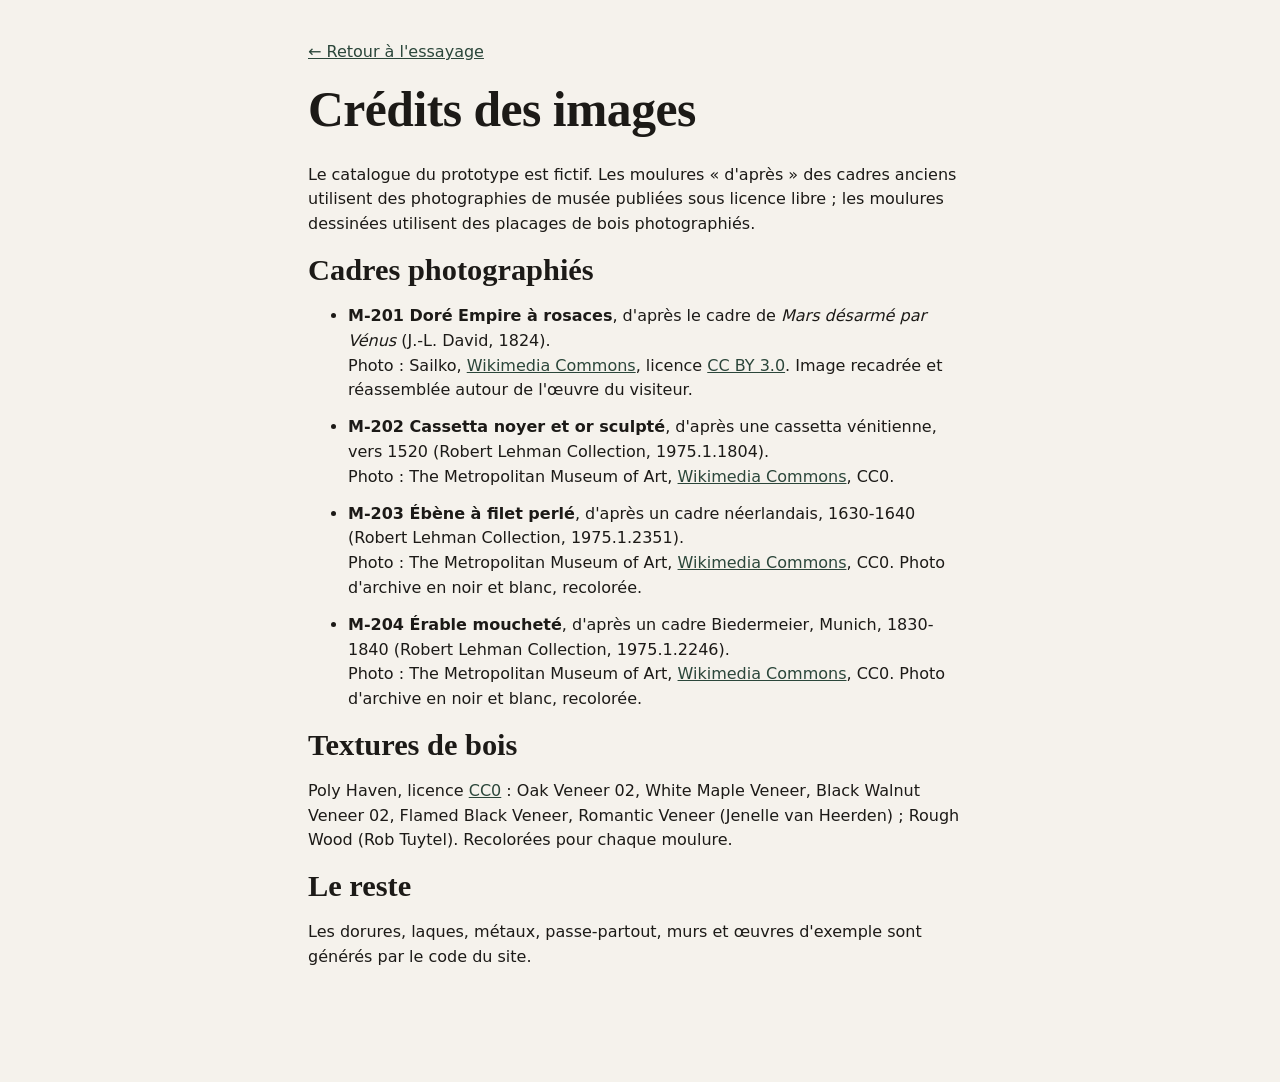
<file: credits.html>
<!doctype html>
<html lang="fr">
<head>
  <meta charset="utf-8">
  <meta name="viewport" content="width=device-width, initial-scale=1">
  <title>Crédits des images</title>
  <link rel="stylesheet" href="css/style.css?v=20261021e">
  <style>
    .credits { max-width: 760px; margin: 40px auto; }
    .credits li { margin-bottom: 12px; }
    .credits small { color: var(--doux); }
  </style>
</head>
<body>
  <main class="credits">
    <p><a href="./">← Retour à l'essayage</a></p>
    <h1>Crédits des images</h1>
    <p>Le catalogue du prototype est fictif. Les moulures « d'après » des cadres anciens utilisent des photographies de musée publiées sous licence libre ; les moulures dessinées utilisent des placages de bois photographiés.</p>

    <h2>Cadres photographiés</h2>
    <ul>
      <li><strong>M-201 Doré Empire à rosaces</strong>, d'après le cadre de <em>Mars désarmé par Vénus</em> (J.-L. David, 1824).<br>
        Photo : Sailko, <a href="https://commons.wikimedia.org/wiki/File:Jacques-louis_david,_marte_disarmato_da_venere,_1824,_picture_frame.png">Wikimedia Commons</a>, licence <a href="https://creativecommons.org/licenses/by/3.0/deed.fr">CC BY 3.0</a>. Image recadrée et réassemblée autour de l'œuvre du visiteur.</li>
      <li><strong>M-202 Cassetta noyer et or sculpté</strong>, d'après une cassetta vénitienne, vers 1520 (Robert Lehman Collection, 1975.1.1804).<br>
        Photo : The Metropolitan Museum of Art, <a href="https://commons.wikimedia.org/wiki/File:Cassetta_frame_MET_DP205952.jpg">Wikimedia Commons</a>, CC0.</li>
      <li><strong>M-203 Ébène à filet perlé</strong>, d'après un cadre néerlandais, 1630-1640 (Robert Lehman Collection, 1975.1.2351).<br>
        Photo : The Metropolitan Museum of Art, <a href="https://commons.wikimedia.org/wiki/File:Cassetta_frame_MET_86PP_249R2M.jpg">Wikimedia Commons</a>, CC0. Photo d'archive en noir et blanc, recolorée.</li>
      <li><strong>M-204 Érable moucheté</strong>, d'après un cadre Biedermeier, Munich, 1830-1840 (Robert Lehman Collection, 1975.1.2246).<br>
        Photo : The Metropolitan Museum of Art, <a href="https://commons.wikimedia.org/wiki/File:Biedermeier_frame_MET_86QQ_267R2.jpg">Wikimedia Commons</a>, CC0. Photo d'archive en noir et blanc, recolorée.</li>
    </ul>

    <h2>Textures de bois</h2>
    <p>Poly Haven, licence <a href="https://polyhaven.com/license">CC0</a> : Oak Veneer 02, White Maple Veneer, Black Walnut Veneer 02, Flamed Black Veneer, Romantic Veneer (Jenelle van Heerden) ; Rough Wood (Rob Tuytel). Recolorées pour chaque moulure.</p>

    <h2>Le reste</h2>
    <p>Les dorures, laques, métaux, passe-partout, murs et œuvres d'exemple sont générés par le code du site.</p>
  </main>
</body>
</html>
</file>
<file: css/style.css>
:root {
  --fond: #f5f2ec;
  --carte: #fffdf9;
  --encre: #1c1a17;
  --doux: #57524a;          /* texte secondaire : contraste ≥ 7:1 sur le fond */
  --ligne: #ddd6ca;
  --ligne-forte: #b9b0a1;
  --accent: #2b463a;
  --accent-fonce: #1f3329;
  --accent-clair: #e2ebe5;
  --alerte: #8a3b12;
  --alerte-fond: #fbeee4;
  --rayon: 12px;
  --titre: "Cormorant Garamond", Georgia, "Times New Roman", serif;
  --texte: Inter, system-ui, -apple-system, "Segoe UI", sans-serif;
}

* { box-sizing: border-box; }
html { -webkit-text-size-adjust: 100%; scroll-behavior: smooth; }
body { margin: 0; background: var(--fond); color: var(--encre); font: 16px/1.55 var(--texte); }
[hidden] { display: none !important; }
h1, h2, h3 { font-family: var(--titre); font-weight: 600; line-height: 1.15; margin: 0 0 .5em; }
h1 { font-size: clamp(2rem, 4.6vw, 3.1rem); letter-spacing: -0.01em; }
h2 { font-size: clamp(1.5rem, 2.6vw, 1.9rem); }
h3 { font-size: 1.3rem; }
button, input, select, textarea { font: inherit; color: inherit; }
a { color: var(--accent); }
:focus-visible { outline: 3px solid var(--accent); outline-offset: 2px; }
.cache-visuel { position: absolute; width: 1px; height: 1px; opacity: 0; pointer-events: none; }
.facultatif { font-weight: 400; color: var(--doux); font-size: .9em; }
.aide { color: var(--doux); font-size: .88rem; margin: 8px 0 0; }
.erreur { color: var(--alerte); font-size: .9rem; font-weight: 500; margin: 8px 0 0; }
.erreur::before { content: "⚠ "; }

/* ---- en-tête et étapes ---- */
.entete {
  display: flex; align-items: center; justify-content: space-between;
  padding: 16px clamp(16px, 4vw, 48px); border-bottom: 1px solid var(--ligne);
}
.marque { display: flex; align-items: baseline; gap: 10px; flex-wrap: wrap; }
.marque-nom { font-family: var(--titre); font-size: 1.4rem; font-weight: 600; }
.marque-client { color: var(--doux); font-size: .88rem; }
.badge { font-size: .74rem; letter-spacing: .08em; text-transform: uppercase; border: 1px solid var(--ligne-forte); border-radius: 99px; padding: 3px 10px; color: var(--doux); }

.etapes-nav { padding: 12px clamp(16px, 4vw, 48px); border-bottom: 1px solid var(--ligne); background: var(--carte); }
.etapes-nav ol { list-style: none; margin: 0 auto; padding: 0; display: flex; gap: 6px; max-width: 1240px; overflow-x: auto; }
.etapes-nav li { display: flex; align-items: center; }
.etapes-nav li + li::before { content: "→"; color: var(--ligne-forte); margin: 0 8px 0 2px; }
.etapes-nav button {
  display: inline-flex; align-items: center; gap: 8px; white-space: nowrap;
  background: none; border: none; padding: 6px 8px; border-radius: 8px; cursor: pointer; font-size: .95rem; color: var(--doux);
}
.etapes-nav button:disabled { cursor: default; opacity: .55; }
.etapes-nav .num {
  display: inline-grid; place-items: center; width: 24px; height: 24px; border-radius: 50%;
  border: 1.5px solid currentColor; font-size: .8rem; font-weight: 600;
}
.etapes-nav button[aria-current=step] { color: var(--encre); font-weight: 600; }
.etapes-nav button[aria-current=step] .num { background: var(--accent); border-color: var(--accent); color: #fff; }
.etapes-nav button.fait .num { background: var(--accent-clair); border-color: var(--accent); color: var(--accent); }

.alerte { margin: 16px clamp(16px, 4vw, 48px) 0; padding: 12px 16px; border-radius: var(--rayon); background: var(--alerte-fond); color: var(--alerte); border: 1px solid #f0d2bd; }

main { padding: 0 clamp(16px, 4vw, 48px) 56px; max-width: 1240px; margin: 0 auto; }

/* ---- boutons ---- */
.principal, .secondaire, .lien, .outil { cursor: pointer; transition: background .15s, border-color .15s, color .15s; }
.principal { background: var(--accent); color: #fff; border: 1.5px solid var(--accent); border-radius: 99px; padding: 11px 22px; font-weight: 600; }
.principal:hover { background: var(--accent-fonce); border-color: var(--accent-fonce); }
.principal:disabled { opacity: .6; cursor: wait; }
.principal.grand { padding: 14px 28px; font-size: 1.05rem; }
.secondaire { background: var(--carte); border: 1.5px solid var(--encre); border-radius: 99px; padding: 10px 20px; font-weight: 500; }
.secondaire:hover { background: var(--encre); color: var(--fond); }
.lien { background: none; border: none; padding: 4px 0; color: var(--accent); text-decoration: underline; text-underline-offset: 3px; font-weight: 500; }
.outil { background: rgba(255,253,249,.95); border: 1px solid var(--ligne-forte); border-radius: 99px; padding: 7px 14px; font-size: .9rem; font-weight: 500; }
.outil:hover { border-color: var(--accent); color: var(--accent); }

/* ---- puces de choix : la sélection se voit par un ✓, pas seulement par la couleur ---- */
.choix { display: flex; flex-wrap: wrap; gap: 8px; }
.choix button {
  display: inline-flex; align-items: center; gap: 7px; cursor: pointer; text-align: left;
  background: var(--carte); border: 1.5px solid var(--ligne-forte); border-radius: 99px; padding: 7px 14px; font-size: .92rem;
}
.choix button:hover { border-color: var(--accent); }
.choix button[aria-pressed=true] { background: var(--accent); border-color: var(--accent); color: #fff; font-weight: 500; }
.choix button[aria-pressed=true]::before { content: "✓"; font-weight: 700; }
.choix button:disabled { opacity: .45; cursor: not-allowed; }
.choix .teinte { width: 14px; height: 14px; border-radius: 50%; border: 1px solid rgba(0,0,0,.25); flex: none; }
.choix .detail { font-size: .8rem; opacity: .8; }
.choix .largeur-ex { width: 26px; height: 20px; border: 0 solid #3a3631; flex: none; background: #e9e2d4; }
.choix button[aria-pressed=true] .largeur-ex { border-color: #fff; }
/* murs : pastilles rondes, la sélection porte un ✓ dessiné dessus */
.choix.murs button { width: 38px; height: 38px; padding: 0; border-radius: 50%; justify-content: center; border: 1.5px solid rgba(0,0,0,.25); }
.choix.murs button[aria-pressed=true] { box-shadow: 0 0 0 2px var(--carte), 0 0 0 4px var(--accent); border-color: rgba(0,0,0,.25); }
.choix.murs button[aria-pressed=true]::before { content: "✓"; color: #fff; text-shadow: 0 0 3px rgba(0,0,0,.9); font-size: 1rem; }

/* ---- 1. Votre œuvre ---- */
.etape-oeuvre { max-width: 760px; margin: 0 auto; padding-top: clamp(28px, 6vw, 64px); }
.intro { text-align: center; margin-bottom: 26px; }
.chapeau { color: var(--doux); font-size: 1.1rem; margin: 0; }

.zone {
  position: relative; border: 2px dashed var(--ligne-forte); border-radius: 18px; background: var(--carte);
  min-height: 300px; display: flex; align-items: center; justify-content: center; overflow: hidden; transition: border-color .15s, background .15s;
}
.zone.survol { border-color: var(--accent); background: #f4f8f5; }
.zone.pleine { border-style: solid; border-color: var(--ligne); background: #ece8e1; }
.zone-vide { display: flex; flex-direction: column; align-items: center; gap: 14px; padding: 40px 20px; text-align: center; }
.zone-icone { width: 54px; height: 54px; color: var(--accent); }
.zone-aide { color: var(--doux); font-size: .9rem; margin: 0; }
.zone-image { position: relative; width: 100%; display: flex; justify-content: center; align-items: center; padding: 24px 16px 70px; }
.zone-image canvas { display: block; max-width: 100%; box-shadow: 0 8px 26px rgba(0,0,0,.18); background: #fff; }
.zone-outils { position: absolute; left: 0; right: 0; bottom: 16px; display: flex; justify-content: center; gap: 10px; }
.zone-depot {
  position: absolute; inset: 0; display: none; align-items: center; justify-content: center;
  background: rgba(43,70,58,.88); color: #fff; font-size: 1.2rem; font-weight: 600;
}
.zone.survol .zone-depot { display: flex; }
@media (hover: none) { .si-souris { display: none; } }

.exemples { display: flex; flex-wrap: wrap; gap: 6px 14px; justify-content: center; align-items: center; margin-top: 12px; font-size: .9rem; color: var(--doux); }

.oeuvre-details { margin-top: 28px; display: flex; flex-direction: column; gap: 22px; }
.bloc { border: none; padding: 0; margin: 0; }
.bloc legend, .bloc-titre { display: block; font-weight: 600; margin-bottom: 10px; padding: 0; font-size: 1rem; }
.pref .bloc-titre { font-size: .92rem; margin-bottom: 8px; }
.champ { display: flex; flex-direction: column; gap: 6px; }
.champ > span:first-child { font-size: .88rem; color: var(--doux); font-weight: 500; }
input[type=number], input[type=text], input[type=email], input[type=tel], select, textarea {
  background: var(--carte); border: 1.5px solid var(--ligne-forte); border-radius: 10px; padding: 10px 12px; width: 100%;
}
input:focus, textarea:focus, select:focus { border-color: var(--accent); }
input[aria-invalid=true] { border-color: var(--alerte); }
.dims { display: flex; align-items: flex-end; gap: 10px; max-width: 420px; }
.dims .champ { flex: 1; }
.fois { padding-bottom: 10px; color: var(--doux); }
.unite { display: flex; align-items: center; gap: 6px; color: var(--doux); }

.envies { background: var(--carte); border: 1px solid var(--ligne); border-radius: 16px; }
.envies > summary {
  display: flex; align-items: center; justify-content: space-between; gap: 10px; cursor: pointer; list-style: none;
  padding: 16px 20px; font-weight: 600;
}
.envies > summary::-webkit-details-marker { display: none; }
.envies > summary::after { content: "+"; font-size: 1.4rem; font-weight: 400; color: var(--accent); margin-left: auto; }
.envies[open] > summary::after { content: "−"; }
.pastille-compte { background: var(--accent); color: #fff; border-radius: 99px; font-size: .78rem; padding: 2px 9px; font-weight: 600; }
.envies-corps { padding: 0 20px 20px; display: flex; flex-direction: column; gap: 18px; }
.envies-corps > .aide { margin: 0; }

details.plus > summary { cursor: pointer; font-weight: 500; color: var(--accent); padding: 6px 0; }
details.plus[open] > summary { margin-bottom: 12px; }
details.plus > .pref, details.plus > .champ { margin-bottom: 16px; }
.pref-texte textarea { resize: vertical; min-height: 64px; }
.compte { align-self: flex-end; color: var(--doux); font-size: .8rem; }

.lancer { display: flex; justify-content: center; }
.note { text-align: center; color: var(--doux); font-size: .86rem; margin: 22px auto 0; max-width: 620px; }

/* ---- 2. Vos encadrements ---- */
.etape-encadrements { padding-top: 28px; }
.resultat { display: grid; grid-template-columns: minmax(0, 1.35fr) minmax(320px, 1fr); gap: clamp(20px, 3vw, 40px); align-items: start; }
/* sans min-width: 0, une colonne de grille garde la largeur de son canvas et déborde */
.col-apercu, .col-panneau, .demande > * { min-width: 0; }
.apercu-colle { position: sticky; top: 16px; }
.apercu {
  position: relative; display: flex; justify-content: center; align-items: center; min-height: 360px;
  background: var(--carte); border: 1px solid var(--ligne); border-radius: 16px; overflow: hidden; padding: 10px;
}
.apercu canvas { display: block; max-width: 100%; border-radius: 8px; }
/* le rendu fixe une hauteur en ligne : quand la largeur est bridée, la hauteur doit suivre */
.apercu canvas, .zone-image canvas, .carte-vue canvas, .demande-resume canvas { height: auto !important; }
.simulation { color: var(--doux); font-size: .84rem; margin: 10px 2px 0; }
.chargement {
  position: absolute; inset: 0; background: rgba(245,242,236,.88); display: flex; flex-direction: column;
  align-items: center; justify-content: center; gap: 18px; padding: 20px;
}
.barre { width: min(280px, 80%); height: 4px; background: var(--ligne); border-radius: 4px; overflow: hidden; }
.barre span { display: block; height: 100%; width: 35%; background: var(--accent); border-radius: 4px; animation: glisse 1.3s ease-in-out infinite; }
@keyframes glisse { 0% { transform: translateX(-100%); } 100% { transform: translateX(290%); } }
.etapes-calcul { list-style: none; margin: 0; padding: 0; display: flex; flex-direction: column; gap: 6px; font-size: .95rem; color: var(--doux); }
.etapes-calcul li::before { content: "○ "; }
.etapes-calcul li.encours { color: var(--encre); font-weight: 600; }
.etapes-calcul li.encours::before { content: "◐ "; }
.etapes-calcul li.fait { color: var(--accent); }
.etapes-calcul li.fait::before { content: "✓ "; }

.lecture { font-size: 1rem; margin: 0 0 14px; }
.lecture::before { content: "Ce que nous voyons : "; font-weight: 600; }
.lecture:empty { display: none; }
.avis { background: var(--alerte-fond); border: 1px solid #f0d2bd; color: #6e2f0e; border-radius: var(--rayon); padding: 12px 14px; margin-bottom: 16px; font-size: .93rem; }
.avis p { margin: 0 0 8px; }
.avis .actions { margin-top: 6px; }
.titre-section { font-size: 1.5rem; margin: 6px 0 12px; }

.suggestions { display: flex; flex-direction: column; gap: 10px; }
.carte {
  display: grid; grid-template-columns: 112px minmax(0, 1fr); gap: 14px; align-items: center; text-align: left; cursor: pointer;
  background: var(--carte); border: 1.5px solid var(--ligne); border-radius: 14px; padding: 10px; position: relative;
}
.carte:hover { border-color: var(--ligne-forte); }
.carte[aria-pressed=true] { border-color: var(--accent); box-shadow: 0 0 0 1px var(--accent); }
.carte-vue { width: 112px; height: 92px; display: flex; align-items: center; justify-content: center; border-radius: 8px; overflow: hidden; background: #ece8e1; }
.carte-vue canvas { display: block; max-width: 100%; max-height: 100%; }
.carte h3 { font-family: var(--texte); font-size: 1rem; font-weight: 600; margin: 0 0 3px; }
.carte p { margin: 0; font-size: .88rem; color: var(--doux); display: -webkit-box; -webkit-line-clamp: 3; -webkit-box-orient: vertical; overflow: hidden; }
.carte .etat-choisi { display: none; font-size: .78rem; font-weight: 600; color: var(--accent); margin-top: 4px; }
.carte[aria-pressed=true] .etat-choisi { display: block; }
.badge-gamme { display: inline-block; font-size: .74rem; font-weight: 600; border-radius: 99px; padding: 2px 8px; margin-top: 5px; background: var(--alerte-fond); color: #6e2f0e; border: 1px solid #f0d2bd; }
#btn-plus-idees { margin-top: 12px; }
.hors-budget { margin-top: 22px; padding-top: 16px; border-top: 1px dashed var(--ligne-forte); }
.hors-budget h3 { margin-bottom: 2px; }
.hors-budget .aide { margin-bottom: 10px; }

.reglages { margin-top: 22px; border-top: 1px solid var(--ligne); padding-top: 16px; display: flex; flex-direction: column; gap: 16px; }
.reglage .bloc-titre { font-size: .92rem; margin-bottom: 8px; }
.curseur { display: flex; align-items: center; gap: 10px; font-size: .9rem; margin-bottom: 12px; }
.curseur input { flex: 1; accent-color: var(--accent); }
.curseur output { min-width: 3.5em; text-align: right; }
.bascule { display: flex; align-items: center; gap: 8px; font-size: .92rem; }
.bascule input { accent-color: var(--accent); width: 18px; height: 18px; }
.fiche { display: grid; grid-template-columns: auto 1fr; gap: 5px 16px; margin: 0; font-size: .92rem; }
.fiche dt { color: var(--doux); }
.fiche dd { margin: 0; }

.actions { display: flex; flex-wrap: wrap; gap: 10px; align-items: center; margin-top: 20px; }
.liens { margin: 12px 0 0; }
.catalogue { margin-top: 18px; border-top: 1px solid var(--ligne); padding-top: 10px; }
.catalogue-grille { display: grid; grid-template-columns: repeat(auto-fill, minmax(130px, 1fr)); gap: 10px; }
.echantillon { background: var(--carte); border: 1.5px solid var(--ligne); border-radius: 12px; padding: 8px; cursor: pointer; text-align: left; display: flex; flex-direction: column; gap: 4px; font-size: .84rem; }
.echantillon[aria-pressed=true] { border-color: var(--accent); box-shadow: 0 0 0 1px var(--accent); }
.echantillon[aria-pressed=true] strong::before { content: "✓ "; color: var(--accent); }
.echantillon canvas { width: 100%; height: auto; display: block; border-radius: 4px; }
.echantillon strong { font-weight: 600; }
.echantillon span { color: var(--doux); font-size: .78rem; }

/* ---- 3. Votre demande ---- */
.etape-demande { padding-top: 28px; }
.demande { display: grid; grid-template-columns: minmax(260px, .8fr) minmax(0, 1.2fr); gap: clamp(20px, 3vw, 40px); align-items: start; }
.demande-resume { background: var(--carte); border: 1px solid var(--ligne); border-radius: 16px; padding: 16px; position: sticky; top: 16px; }
.demande-resume canvas { display: block; max-width: 100%; margin: 0 auto 14px; border-radius: 8px; }
.demande-resume .fiche { margin-bottom: 10px; }
.demande-form { display: flex; flex-direction: column; gap: 16px; background: var(--carte); border: 1px solid var(--ligne); border-radius: 16px; padding: clamp(16px, 3vw, 28px); }
.demande-form h2 { margin: 0; }
.demande-form > .aide:first-of-type { margin-top: -8px; }
.case { display: flex; gap: 10px; align-items: flex-start; font-size: .93rem; }
.case input { width: 18px; height: 18px; margin-top: 2px; accent-color: var(--accent); flex: none; }
.confirmation { background: var(--carte); border: 1px solid var(--ligne); border-radius: 16px; padding: clamp(18px, 3vw, 30px); }
.confirmation-icone { width: 48px; height: 48px; border-radius: 50%; background: var(--accent); color: #fff; display: grid; place-items: center; font-size: 1.6rem; margin-bottom: 12px; }
.confirmation ol { padding-left: 1.2em; }
.confirmation li { margin-bottom: 4px; }

/* ---- barre d'action mobile ---- */
.barre-mobile { display: none; }

/* ---- recadrage ---- */
.modale { position: fixed; inset: 0; background: rgba(20,18,16,.6); display: flex; align-items: center; justify-content: center; z-index: 30; padding: 16px; }
.modale-boite { background: var(--carte); border-radius: 16px; padding: 20px; max-width: min(960px, 100%); max-height: 100%; overflow: auto; }
.rc-scene { position: relative; display: inline-block; overflow: hidden; touch-action: none; user-select: none; margin: 4px 0 14px; }
.rc-scene canvas { display: block; max-width: 100%; }
.rc-cadre { position: absolute; border: 1.5px solid #fff; box-shadow: 0 0 0 9999px rgba(0,0,0,.55); cursor: move; }
.poignee { position: absolute; width: 24px; height: 24px; background: #fff; border: 2px solid var(--accent); border-radius: 50%; }
.poignee[data-coin=hg] { left: -12px; top: -12px; cursor: nwse-resize; }
.poignee[data-coin=hd] { right: -12px; top: -12px; cursor: nesw-resize; }
.poignee[data-coin=bg] { left: -12px; bottom: -12px; cursor: nesw-resize; }
.poignee[data-coin=bd] { right: -12px; bottom: -12px; cursor: nwse-resize; }

.pied { border-top: 1px solid var(--ligne); color: var(--doux); font-size: .85rem; padding: 20px clamp(16px, 4vw, 48px) 32px; text-align: center; }
.pied p { margin: 4px 0; }

/* ---- tablette ---- */
@media (max-width: 960px) {
  .resultat { grid-template-columns: 1fr; }
  .apercu-colle { position: static; }
  .demande { grid-template-columns: 1fr; }
  .demande-resume { position: static; }
}

/* ---- téléphone : aperçu d'abord, suggestions à faire défiler, action en bas ---- */
@media (max-width: 760px) {
  .etapes-nav button { font-size: .85rem; padding: 4px; }
  .etapes-nav li + li::before { margin: 0 4px 0 0; }
  /* seule l'étape en cours garde son nom ; les autres, leur numéro */
  .etapes-nav button:not([aria-current]) .lib { position: absolute; width: 1px; height: 1px; overflow: hidden; clip: rect(0 0 0 0); }
  .zone { min-height: 240px; }
  .apercu { min-height: 260px; }
  .suggestions { flex-direction: row; overflow-x: auto; scroll-snap-type: x mandatory; padding-bottom: 6px; gap: 10px; }
  .carte { flex: 0 0 78%; grid-template-columns: 1fr; scroll-snap-align: start; align-items: start; }
  .carte-vue { width: 100%; height: 150px; }
  .etape-encadrements .actions #btn-soumission { display: none; }
  body.avec-barre { padding-bottom: 84px; }
  .barre-mobile {
    display: flex; position: fixed; left: 0; right: 0; bottom: 0; z-index: 20; padding: 12px 16px calc(12px + env(safe-area-inset-bottom));
    background: rgba(255,253,249,.97); border-top: 1px solid var(--ligne); box-shadow: 0 -4px 16px rgba(0,0,0,.08);
  }
  .barre-mobile .principal { width: 100%; padding: 13px; font-size: 1rem; }
  .barre-mobile .secondaire { display: none; }
}
@media (min-width: 761px) { .barre-mobile { display: none !important; } }
</file>
